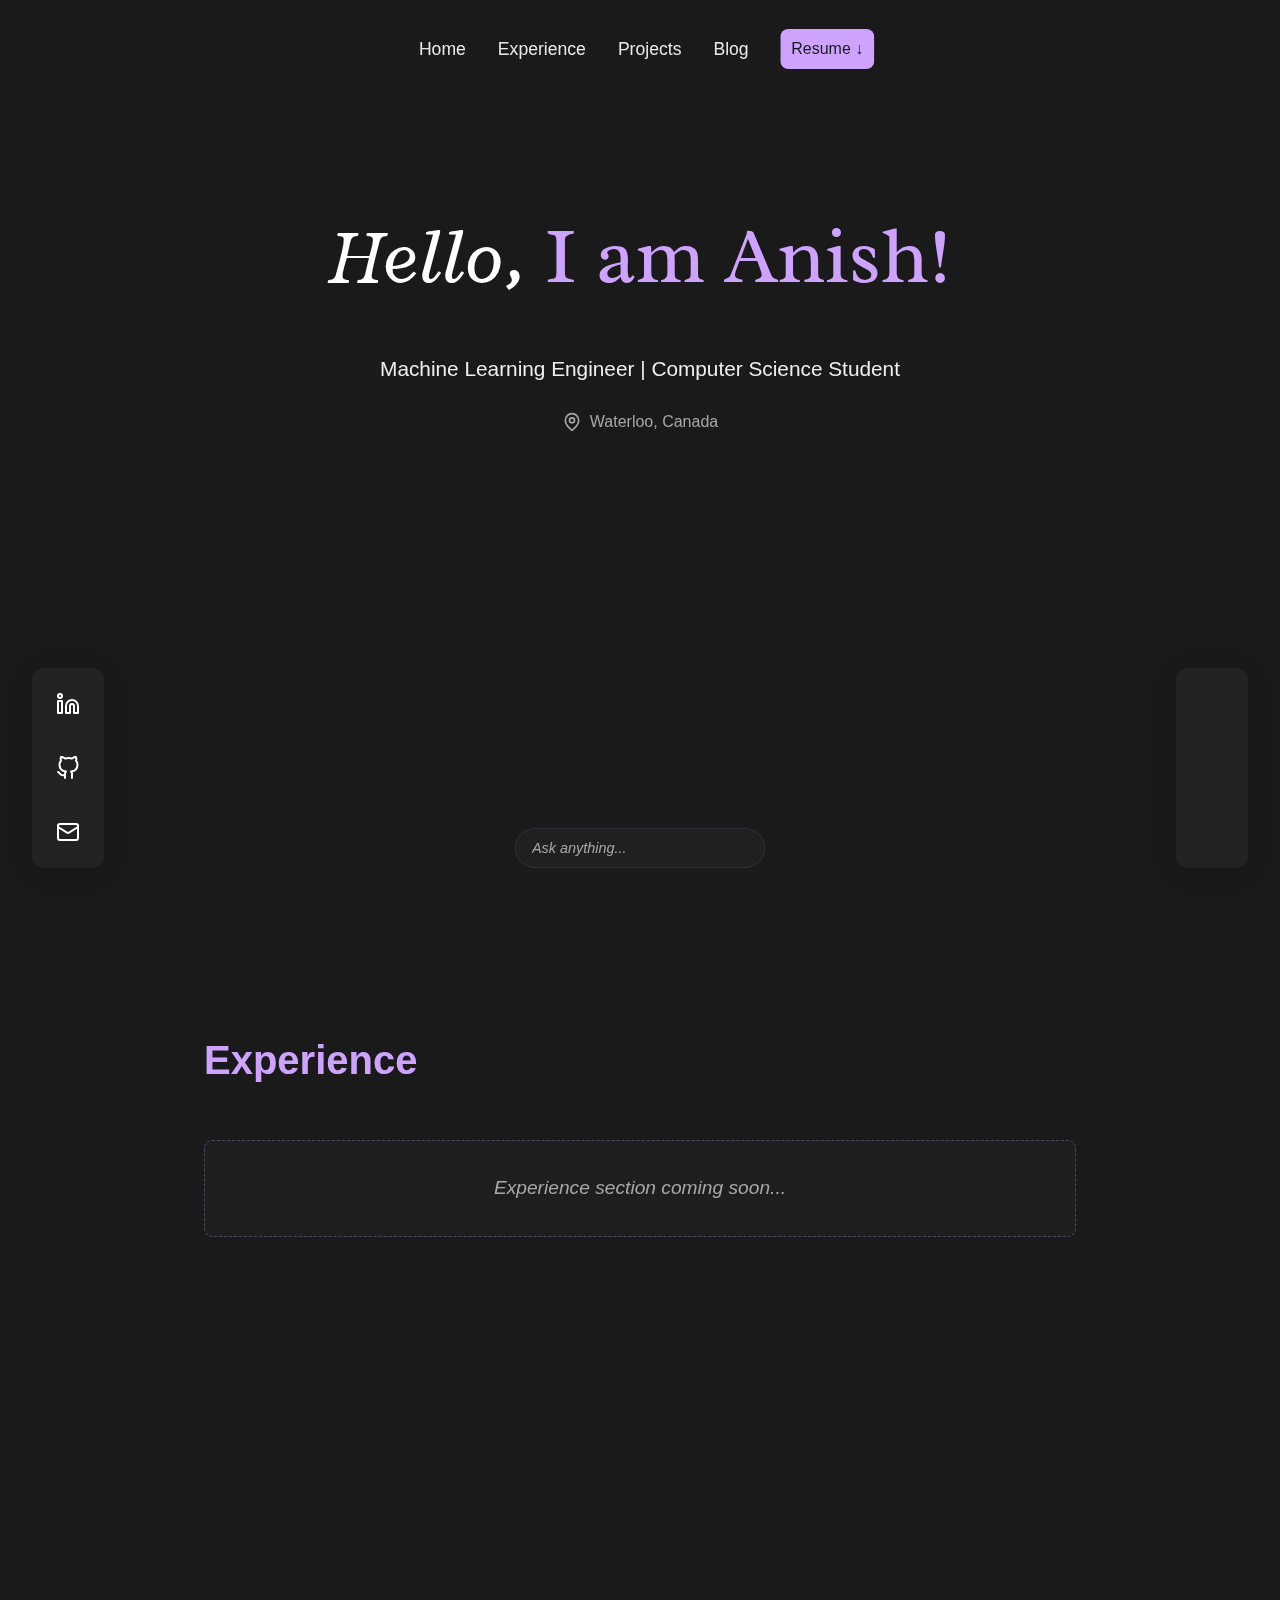
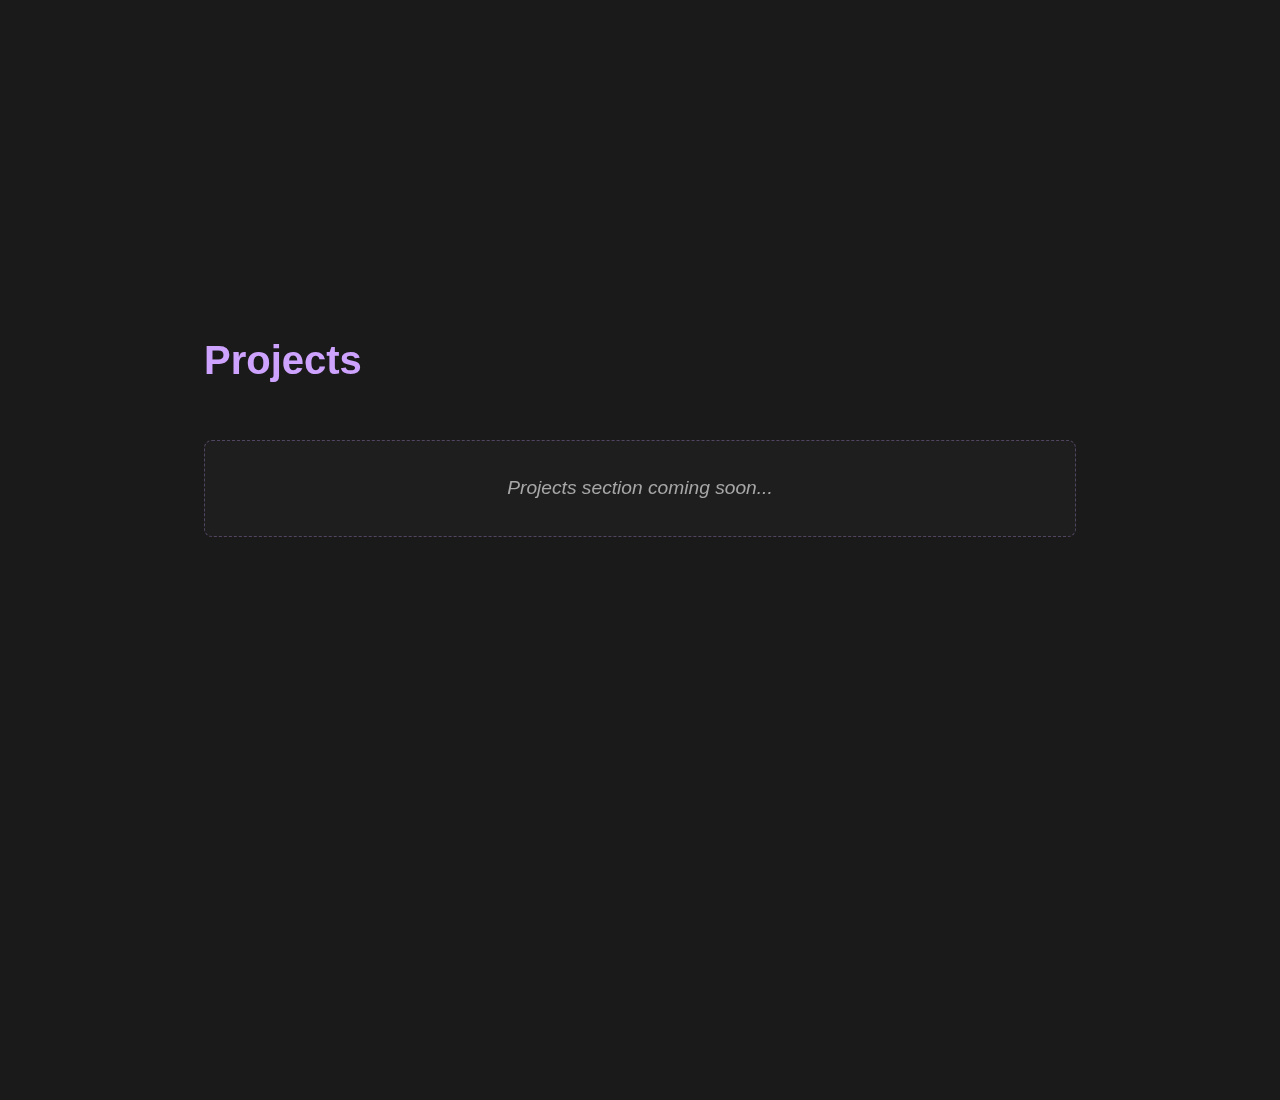
<file: old_index.html>
<!DOCTYPE html>
<html lang="en">
<head>
    <meta charset="UTF-8">
    <meta name="viewport" content="width=device-width, initial-scale=1.0">
    <title>My Portfolio</title>
    <link href="https://fonts.googleapis.com/css2?family=Radley&display=swap" rel="stylesheet">
    <style>
        /* ============================
           1. CSS Reset & Base Styles
           ============================ */
        * {
            margin: 0;
            padding: 0;
            box-sizing: border-box;
            cursor: default !important;
            -webkit-user-select: none;
            -moz-user-select: none;
            -ms-user-select: none;
            user-select: none;
        }

        /* Interaction elements cursor override */
        a, button, .resume-btn, .nav-links a, 
        .social-sidebar a, .social-sidebar a svg,
        .scroll-indicator, .scroll-indicator *, .scroll-circle,
        .toggle-switch, .toggle-slider, .ai-send-btn {
            cursor: pointer !important;
        }

        /* Prevent dragging */
        a, button {
            -webkit-user-drag: none;
            -khtml-user-drag: none;
            -moz-user-drag: none;
            -o-user-drag: none;
        }

        body {
            font-family: 'Inter', -apple-system, BlinkMacSystemFont, 'Segoe UI', Roboto, sans-serif;
            background-color: #1a1a1a;
            color: #ffffff;
            line-height: 1.6;
            position: relative;
            overflow-x: hidden;
        }

        /* ============================
           2. Layout & Common Elements
           ============================ */
        main {
            max-width: 1000px;
            margin: 0 auto;
            padding: 0 2rem;
            position: relative;
        }

        section {
            min-height: 100vh;
            padding: 8rem 2rem;
        }

        section h1, section h2 {
            margin-bottom: 2rem;
            font-size: 2.5rem;
            color: #cea3ff;
        }

        /* ============================
           3. Header & Navigation
           ============================ */
        header {
            position: fixed;
            width: auto;
            top: 1rem;
            left: 50%;
            transform: translateX(-50%);
            z-index: 1000;
            transition: all 0.3s ease;
            padding: 0.5 1rem;
        }

        .header-container {
            display: flex;
            align-items: center;
            justify-content: space-between;
            max-width: 100%;
            background: rgba(37, 37, 37, 0);
            backdrop-filter: blur(0);
            border-radius: 16px;
            padding: 0.8rem 0.8rem;
            transition: all 0.3s ease;
        }

        .header-scrolled .header-container {
            background: rgba(37, 37, 37, 0.8);
            backdrop-filter: blur(8px);
            box-shadow: 0 0 20px rgba(206, 163, 255, 0.4);
        }

        /* Navigation styles */
        nav {
            display: flex;
            justify-content: space-evenly;
            align-items: center;
        }

        .nav-links {
            display: flex;
            gap: 2rem;
            padding-left: 0.8rem;
        }

        .nav-links a {
            color: #ffffff;
            text-decoration: none;
            font-size: 1.1rem;
            transition: color 0.3s ease;
            opacity: 0.9;
        }

        .nav-links a:hover, .nav-links a.active {
            color: #cea3ff;
            opacity: 1;
        }

        .resume-btn {
            background-color: #cea3ff;
            color: #1a1a1a;
            padding: 0.4rem 0.6rem;
            border-radius: 8px;
            text-decoration: none;
            font-weight: 500;
            transition: all 0.2s ease;
            margin-left: 2rem;
            margin-right: 0;
            border: 1px solid transparent;
        }

        .resume-btn:hover {
            background-color: #e0caff;
            box-shadow: 0 0 12px rgba(206, 163, 255, 0.5);
            border: 1px solid rgba(255, 255, 255, 0.4);
        }

        /* ============================
           4. Social Sidebar
           ============================ */
        .social-sidebar {
            position: fixed;
            left: 2rem;
            bottom: 2rem;
            display: flex;
            flex-direction: column;
            gap: 1.5rem;
            background: rgba(37, 37, 37, 0.8);
            backdrop-filter: blur(8px);
            padding: 1rem;
            border-radius: 12px;
            box-shadow: 0 4px 30px rgba(0, 0, 0, 0.1);
            transition: all 0.3s ease;
        }

        .social-sidebar.scrolled {
            box-shadow: 0 0 20px rgba(206, 163, 255, 0.4);
        }

        .social-sidebar a {
            transition: all 0.3s ease;
            display: flex;
            align-items: center;
            justify-content: center;
            min-width: 40px;
            min-height: 40px;
            padding: 8px;
        }

        .social-sidebar a svg {
            color: #ffffff;
            pointer-events: none;
        }

        .social-sidebar a:hover {
            color: #cea3ff;
            transform: scale(1.05);
        }

        .social-sidebar a:hover svg {
            color: #cea3ff;
        }

        /* ============================
           4b. Right Sidebar
           ============================ */
        .right-sidebar {
            position: fixed;
            right: 2rem;
            bottom: 2rem;
            display: flex;
            flex-direction: column;
            gap: 1.5rem;
            background: rgba(37, 37, 37, 0.8);
            backdrop-filter: blur(8px);
            padding: 1rem;
            border-radius: 12px;
            box-shadow: 0 4px 30px rgba(0, 0, 0, 0.1);
            transition: all 0.3s ease;
        }

        .right-sidebar.scrolled {
            box-shadow: 0 0 20px rgba(206, 163, 255, 0.4);
        }

        .placeholder-item {
            width: 24px;
            height: 24px;
            min-width: 40px;
            min-height: 40px;
            display: flex;
            align-items: center;
            justify-content: center;
            padding: 8px;
        }

        /* ============================
           5. Home Section
           ============================ */
        #home {
            text-align: center;
            padding-top: 12rem;
        }

        #home h1 {
            font-family: 'Radley', serif;
            font-size: 5rem;
            margin-bottom: 2rem;
            color: #cea3ff;
            font-weight: 300;
        }

        #hello-text {
            color: #ffffff;
            font-style: italic;
            opacity: 1;
            transition: opacity 0.5s ease-in-out;
        }

        #hello-text.fade {
            opacity: 0;
        }

        .subtitle {
            font-size: 1.3rem;
            color: #eeeeee;
            margin-bottom: 1.5rem;
            font-weight: 400;
        }

        .location {
            display: flex;
            align-items: center;
            justify-content: center;
            gap: 0.5rem;
            font-size: 1rem;
            color: #a7a7a7;
            margin-bottom: 3rem;
        }

        /* ============================
           7. Experience & Projects Placeholders
           ============================ */
        .placeholder-message {
            text-align: center;
            color: #a7a7a7;
            font-size: 1.2rem;
            margin: 3rem 0;
            font-style: italic;
            background: rgba(37, 37, 37, 0.4);
            padding: 2rem;
            border-radius: 8px;
            border: 1px dashed rgba(206, 163, 255, 0.3);
        }

        /* ============================
           8. AI Input
           ============================ */
        .ai-input-container {
            position: fixed;
            left: 50%;
            bottom: 2rem;
            transform: translateX(-50%);
            z-index: 90;
            width: 100%;
            max-width: 600px;
            padding: 0 1rem;
        }

        .ai-input-wrapper {
            position: relative;
            display: flex;
            align-items: center;
            background: rgba(37, 37, 37, 0.6);
            backdrop-filter: blur(8px);
            border-radius: 30px;
            padding: 0;
            border: 1px solid rgba(206, 163, 255, 0.1);
            transition: all 0.3s ease;
            overflow: hidden;
            width: 250px;
            margin: 0 auto;
            height: 40px;
        }

        .ai-input-wrapper:hover {
            box-shadow: 0 0 12px rgba(206, 163, 255, 0.3);
            border: 1px solid rgba(206, 163, 255, 0.3);
        }

        .ai-input-wrapper:focus-within {
            width: 400px;
            box-shadow: 0 0 20px rgba(206, 163, 255, 0.4);
            border: 1px solid rgba(206, 163, 255, 0.5);
        }

        .ai-input {
            background: transparent;
            border: none;
            color: #ffffff;
            padding: 0 0 0 16px;
            width: 100%;
            height: 100%;
            font-size: 0.9rem;
            outline: none;
        }

        .ai-input::placeholder {
            color: rgba(255, 255, 255, 0.6);
            font-style: italic;
        }

        .ai-send-btn {
            background-color: #cea3ff;
            border: none;
            display: flex;
            align-items: center;
            justify-content: center;
            opacity: 0;
            width: 0;
            height: 0;
            min-width: 0;
            min-height: 0;
            margin: 0;
            padding: 0;
            border-radius: 50%;
            transition: all 0.3s ease;
            cursor: pointer !important;
            flex-shrink: 0;
            position: relative;
            right: 0;
        }

        .ai-input-wrapper:focus-within .ai-send-btn {
            opacity: 1;
            width: 24px;
            height: 24px;
            min-width: 24px;
            min-height: 24px;
            margin: 0 8px;
        }

        .ai-send-btn svg {
            stroke: #1a1a1a;
            fill: none;
            transition: all 0.2s ease;
            display: block;
            position: absolute;
            top: 50%;
            left: 50%;
            transform: translate(-50%, -50%);
            pointer-events: none;
            cursor: pointer !important;
            width: 12px;
            height: 12px;
        }

        .ai-send-btn:hover {
            background-color: #e0caff;
            box-shadow: 0 0 8px rgba(206, 163, 255, 0.5);
        }

        @media (max-width: 768px) {
            .ai-input-wrapper {
                width: 200px;
            }
            
            .ai-input-wrapper:focus-within {
                width: 300px;
            }
        }

        /* ============================
           10. Contact
           ============================ */
           #contact {
            padding: 4rem 0;
            text-align: center;
        }

        .contact-container {
            max-width: 800px;
            margin: 0 auto;
            background: rgba(37, 37, 37, 0.8);
            backdrop-filter: blur(8px);
            border-radius: 16px;
            padding: 2rem;
            border: 1px solid rgba(255, 255, 255, 0.1);
            transition: all 0.3s ease;
        }

        .contact-container:hover {
            transform: scale(1.005);
            box-shadow: 0 4px 30px rgba(0, 0, 0, 0.2);
        }

        .contact-title {
            font-size: 2rem;
            color: #ffffff;
            margin-bottom: 1rem;
        }

        .contact-email {
            color: #cea3ff;
            font-size: 1.2rem;
            text-decoration: none;
            transition: color 0.3s ease;
        }

        .contact-email:hover {
            color: #ffffff;
        }

        /* ============================
           10. Responsive Design
           ============================ */
        @media (max-width: 768px) {
            main {
                margin-left: auto;
                padding: 0 1rem;
            }

            .social-sidebar {
                left: 2rem;
                transform: none;
                justify-content: flex-start;
            }
        }

        /* ============================
           11. Spotify - REMOVED
           ============================ */
    </style>
</head>
<body>
    <!-- Header Navigation -->
    <header>
        <div class="header-container">
            <nav>
                <div class="nav-links">
                    <a href="#home">Home</a>
                    <a href="#experience">Experience</a>
                    <a href="#projects">Projects</a>
                    <a href="/blog">Blog</a>
                </div>
                <a href="/resume.pdf" class="resume-btn" download>Resume ↓</a>
            </nav>
        </div>
    </header>

    <!-- Social Media Sidebar -->
    <div class="social-sidebar">
        <a href="https://linkedin.com/in/yourusername" target="_blank" aria-label="LinkedIn">
            <svg xmlns="http://www.w3.org/2000/svg" width="24" height="24" viewBox="0 0 24 24" fill="none" stroke="currentColor" stroke-width="2" stroke-linecap="round" stroke-linejoin="round">
                <path d="M16 8a6 6 0 0 1 6 6v7h-4v-7a2 2 0 0 0-2-2 2 2 0 0 0-2 2v7h-4v-7a6 6 0 0 1 6-6z"></path>
                <rect x="2" y="9" width="4" height="12"></rect>
                <circle cx="4" cy="4" r="2"></circle>
            </svg>
        </a>
        <a href="https://github.com/yourusername" target="_blank" aria-label="GitHub">
            <svg xmlns="http://www.w3.org/2000/svg" width="24" height="24" viewBox="0 0 24 24" fill="none" stroke="currentColor" stroke-width="2" stroke-linecap="round" stroke-linejoin="round">
                <path d="M9 19c-5 1.5-5-2.5-7-3m14 6v-3.87a3.37 3.37 0 0 0-.94-2.61c3.14-.35 6.44-1.54 6.44-7A5.44 5.44 0 0 0 20 4.77 5.07 5.07 0 0 0 19.91 1S18.73.65 16 2.48a13.38 13.38 0 0 0-7 0C6.27.65 5.09 1 5.09 1A5.07 5.07 0 0 0 5 4.77a5.44 5.44 0 0 0-1.5 3.78c0 5.42 3.3 6.61 6.44 7A3.37 3.37 0 0 0 9 18.13V22"></path>
            </svg>
        </a>
        <a href="mailto:your.email@example.com" aria-label="Email">
            <svg xmlns="http://www.w3.org/2000/svg" width="24" height="24" viewBox="0 0 24 24" fill="none" stroke="currentColor" stroke-width="2" stroke-linecap="round" stroke-linejoin="round">
                <rect x="2" y="4" width="20" height="16" rx="2"></rect>
                <path d="m22 7-8.97 5.7a1.94 1.94 0 0 1-2.06 0L2 7"></path>
            </svg>
        </a>
    </div>

    <!-- Right Sidebar -->
    <div class="right-sidebar">
        <!-- Empty placeholders to match dimensions of social sidebar -->
        <div class="placeholder-item"></div>
        <div class="placeholder-item"></div>
        <div class="placeholder-item"></div>
    </div>

    <!-- Main Content -->
    <main>
        <!-- Home Section -->
        <section id="home">
            <h1><span id="hello-text">Hello,</span> I am Anish!</h1>
            <div class="subtitle">Machine Learning Engineer | Computer Science Student</div>
            <div class="location">
                <svg xmlns="http://www.w3.org/2000/svg" width="20" height="20" viewBox="0 0 24 24" fill="none" stroke="currentColor" stroke-width="2" stroke-linecap="round" stroke-linejoin="round">
                    <path d="M20 10c0 6-8 12-8 12s-8-6-8-12a8 8 0 0 1 16 0Z"></path>
                    <circle cx="12" cy="10" r="3"></circle>
                </svg>
                Waterloo, Canada
            </div>

            <!-- AI Assistant Input -->
            <div class="ai-input-container">
                <div class="ai-input-wrapper">
                    <input type="text" class="ai-input" placeholder="Ask anything...">
                    <button class="ai-send-btn">
                        <svg xmlns="http://www.w3.org/2000/svg" width="14" height="14" viewBox="0 0 24 24" fill="none" stroke="currentColor" stroke-width="3" stroke-linecap="round" stroke-linejoin="round">
                            <path d="m5 12 7-7 7 7"></path>
                            <path d="M12 19V5"></path>
                        </svg>
                    </button>
                </div>
            </div>
        </section>

        <!-- Experience Section -->
        <section id="experience">
            <h2>Experience</h2>
            <div class="placeholder-message">
                Experience section coming soon...
            </div>
        </section>

        <!-- Projects Section -->
        <section id="projects">
            <h2>Projects</h2>
            <div class="placeholder-message">
                Projects section coming soon...
            </div>
        </section>
    </main>

    <!-- JavaScript -->
    <script>
        // ============================
        // Utility Functions
        // ============================
        const qs = selector => document.querySelector(selector);
        const qsa = selector => document.querySelectorAll(selector);

        // ============================
        // Initialization
        // ============================
        window.addEventListener('load', () => {
            // Reset scroll position on page refresh
            if (window.location.hash) {
                window.scrollTo(0, 0);
                history.replaceState(null, null, ' ');
            }
        });

        // ============================
        // Scroll Handling
        // ============================
        const handleScroll = () => {
            // Header transparency
            const header = qs('header');
            header.classList.toggle('header-scrolled', window.scrollY > 1);

            // Social sidebar glow effect
            const socialSidebar = qs('.social-sidebar');
            socialSidebar.classList.toggle('scrolled', window.scrollY > 1);
            
            // Right sidebar glow effect
            const rightSidebar = qs('.right-sidebar');
            rightSidebar.classList.toggle('scrolled', window.scrollY > 1);
            
            // Navigation highlight
            const sections = qsa('section');
            const navLinks = qsa('.nav-links a');

            sections.forEach(section => {
                const sectionTop = section.offsetTop - 100;
                const sectionHeight = section.clientHeight;
                const scrollPosition = window.scrollY;

                if (scrollPosition >= sectionTop && scrollPosition < sectionTop + sectionHeight) {
                    const targetId = `#${section.id}`;
                    navLinks.forEach(link => {
                        link.classList.toggle('active', link.getAttribute('href') === targetId);
                    });
                }
            });
        };

        window.addEventListener('scroll', handleScroll);

        // ============================
        // Multilingual Greeting
        // ============================
        const greetings = [
            { text: "Hello,", language: "English" },
            { text: "Bonjour,", language: "French" },
            { text: "こんにちは,", language: "Japanese" },
            { text: "नमस्ते,", language: "Hindi" },
            { text: "Hola,", language: "Spanish" },
            { text: "నమస్తే,", language: "Telugu" },
            { text: "你好,", language: "Mandarin" },
            { text: "مرحبا,", language: "Arabic" },
            { text: "Hallo,", language: "German" },
            { text: "Привет,", language: "Russian" },
            { text: "안녕하세요,", language: "Korean" }
        ];

        const changeGreeting = () => {
            const helloText = qs('#hello-text');
            helloText.classList.add('fade');
            
            setTimeout(() => {
                currentIndex = (currentIndex + 1) % greetings.length;
                helloText.textContent = greetings[currentIndex].text;
                helloText.classList.remove('fade');
            }, 500);
        };

        let currentIndex = 0;
        setInterval(changeGreeting, 2000);

        // ============================
        // Smooth Scroll
        // ============================
        qsa('.nav-links a').forEach(link => {
            link.addEventListener('click', (e) => {
                e.preventDefault();
                qs(link.getAttribute('href')).scrollIntoView({
                    behavior: 'smooth'
                });
            });
        });

        // ============================
        // AI Input Handling
        // ============================
        const aiInput = document.querySelector('.ai-input');
        const aiSendBtn = document.querySelector('.ai-send-btn');

        aiInput.addEventListener('keypress', function(e) {
            if (e.key === 'Enter' && this.value.trim() !== '') {
                handleAiRequest(this.value.trim());
            }
        });

        aiSendBtn.addEventListener('click', function() {
            const query = aiInput.value.trim();
            if (query !== '') {
                handleAiRequest(query);
            }
        });

        function handleAiRequest(query) {
            // For now, just clear the input and show alert
            // This will be replaced with actual LLM API calls later
            alert('You asked: ' + query + '\n\nLLM integration coming soon!');
            aiInput.value = '';
            aiInput.blur();
        }
    </script>
</body>
</html>
</file>
